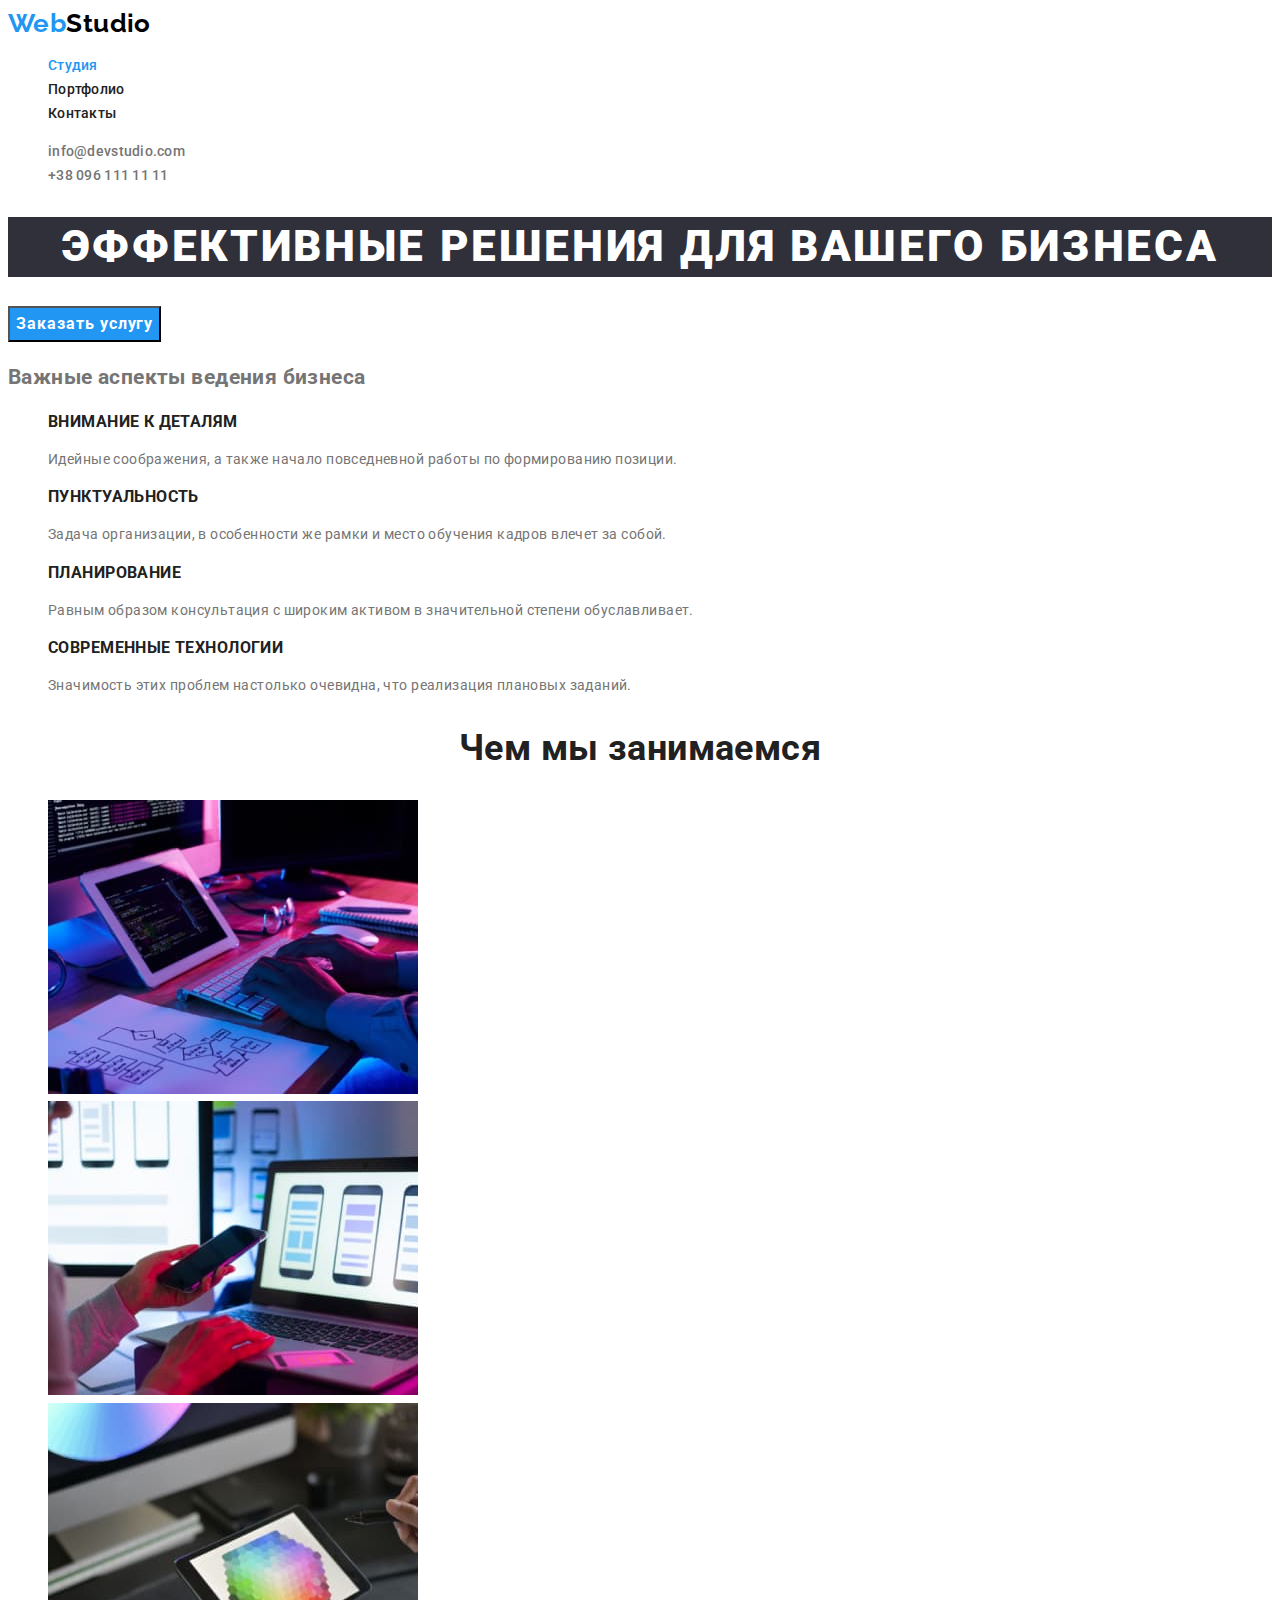
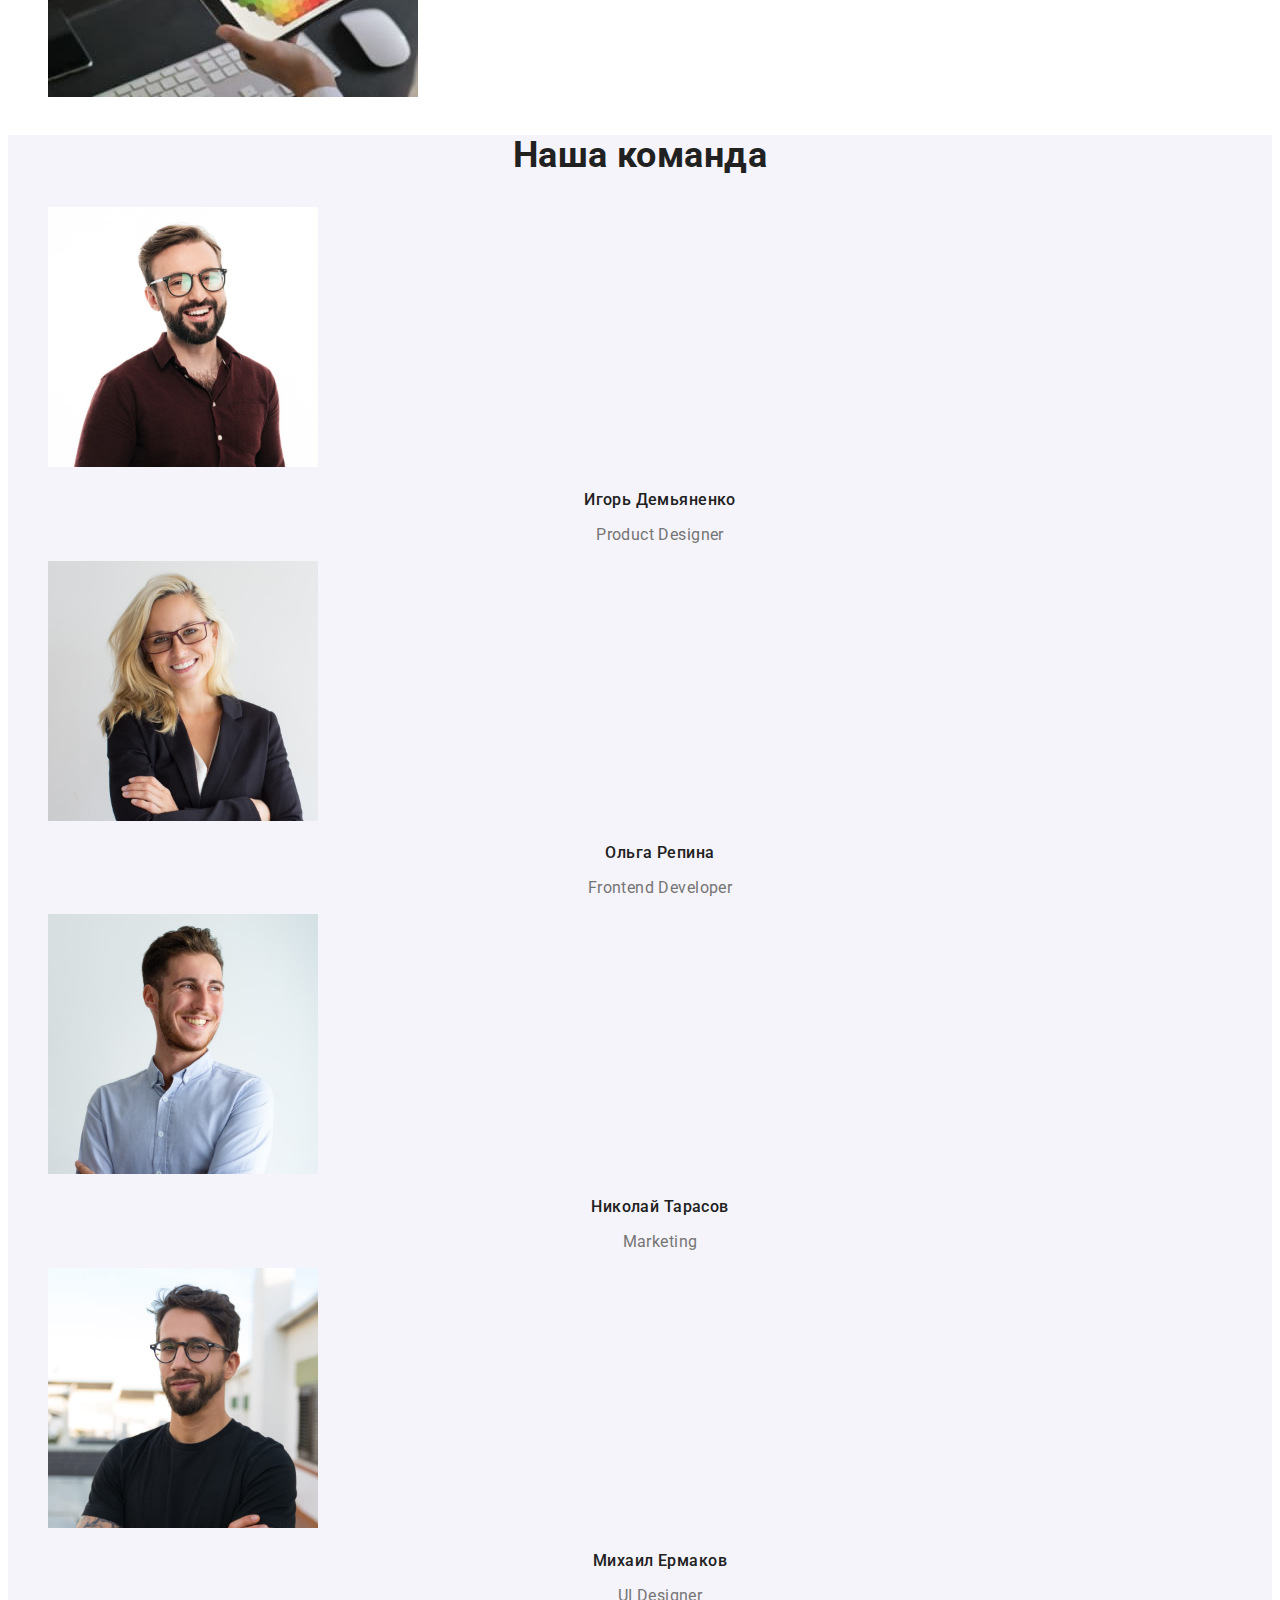
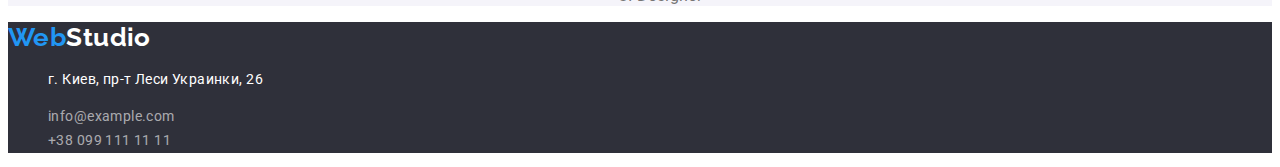
<file: index.html>
<!DOCTYPE html>
<html lang="ru">
<head>
    <meta charset="UTF-8">
    <meta http-equiv="X-UA-Compatible" content="IE=edge">
    <meta name="viewport" content="width=device-width, initial-scale=1.0">
    <title>Document</title>
    <link rel="preconnect" href="https://fonts.googleapis.com">
    <link rel="preconnect" href="https://fonts.gstatic.com" crossorigin>
    <link href="https://fonts.googleapis.com/css2?family=Raleway:wght@700&family=Roboto:wght@400;500;700;900&display=swap"
        rel="stylesheet">
    <link rel="stylesheet" href="./css/styles.css">
</head>
<body">
    <!--page header  -->
    <header>
        <!-- page navigation -->
        <nav class="page-nav">
        <a href="#" class="link site-logo" href="/index.html">
            Web<span class="accent">Studio</span>
        </a>

        <ul class="site-nav list">
            <li class="site-nav-item"><a href="./index.html" class="link site-nav-link current">Студия</a> </li>
            <li class="site-nav-item"><a href="./portfolio.html" class="link site-nav-link">Портфолио</a></li>
            <li class="site-nav-item"><a href="#" class="link site-nav-link">Контакты</a></li>
        </ul>
        </nav>
<!-- contacts -->
        <ul class="auth-nav list">
           <li class="auth-nav-item"><a href="mailto:info@devstudio.com" class="link auth-nav-link">info@devstudio.com</a></li>
           <li class="auth-nav-item"><a href="tel:+380961111111" class="link auth-nav-link">+38 096 111 11 11</a></li>
        </ul>
    </header>
<!-- main content -->
    <main>
        <!-- block hero -->
        <div>
            <section class="hero">
                <h1 class="hero-title">Эффективные решения для вашего бизнеса</h1>
                <button type="button" class="hero-button">Заказать услугу</button>
            </section>
        </div>

        <!-- main aspects section-->
            <section class="section">
                <h2 class="aspects-section-title">Важные аспекты ведения бизнеса</h2>

                <ul class="aspects list">
                    <li>
                        <h3 class="text-title">Внимание к деталям</h3>
                        <p class="aspects-text">Идейные соображения, а также начало повседневной работы по формированию позиции.</p>
                    </li>

                    <li>
                        <h3 class="text-title">Пунктуальность</h3>
                        <p class="aspects-text">Задача организации, в особенности же рамки и место обучения кадров влечет за собой.</p>
                    </li>

                    <li>
                        <h3 class="text-title">Планирование</h3>
                        <p class="aspects-text">Равным образом консультация с широким активом в значительной степени обуславливает.</p>
                    </li>


                    <li>
                        <h3 class="text-title">Современные технологии</h3>
                        <p class="aspects-text">Значимость этих проблем настолько очевидна, что реализация плановых заданий.</p>
                    </li>
                </ul>
            </section>

<!-- what we do section -->
            <section class="our-work-section">
                <h2 class="section-title">Чем мы занимаемся</h2>
                <ul class="services list">
                    <li><a href="#"> <img src="./imges/img1.jpg" alt="человек печатает на клавиатуре" width="370" height="294"></a> </li>
                    <li><a href="#"> <img src="./imges/img2.jpg" alt="человек держить телефон перед ноутбуком" width="370" height="294"></a></li>
                    <li><a href="#"><img src="./imges/img3.jpg" alt="человек делает рисунок на планшете" width="370" height="294"></a></li>
                </ul>
            </section>

<!-- our team section -->
            <section class=" our-team-section">
                <h2 class="section-title">Наша команда</h2>
                <ul class="team list">
                    <li>
                        <img src="./imges/img2-1.jpg" alt="фото улыбающегося молодого брюнета в очках с бородой" width="270" height="260">
                        <h3 class="team-list-title">Игорь Демьяненко</h3>
                        <p class="team-text">Product Designer</p>
                    </li>
                    <li>
                        <img src="./imges/img2-2.jpg" alt="фото привлекательной молодой блондинки в очках" width="270" height="260">
                        <h3 class="team-list-title">Ольга Репина</h3>
                        <p class="team-text">Frontend Developer</p>
                    </li>
                    <li>
                        <img src="./imges/img2-3.jpg" alt="фото улыбающегося темно-русого молодого мужчины" width="270" height="260">
                        <h3 class="team-list-title">Николай Тарасов</h3>
                        <p class="team-text">Marketing</p>
                    </li>
                    <li>
                        <img src="./imges/img2-4.jpg" alt="фото ухмыляющегося молодого брюнета в очках с бородой" width="270" height="260">
                        <h3 class="team-list-title">Михаил Ермаков</h3>
                        <p class="team-text">UI Designer</p>
                    </li>
                </ul>
            </section>
    </main>
    <!-- footer -->
    <footer>
        <div class="footer-background-color">
         <a href="/index.html" class=" link site-logo">
        Web<span class="accent-footer">Studio</span>
         </a>
    <!-- address -->
         <address class="address">
         <ul class="list">
             <li><p class="footer-address">г. Киев, пр-т Леси Украинки, 26</p></li>
             <li><a href="mailto:info@example.com" class="link address-list-item"">info@example.com</a></li>
             <li><a href="tel:+380991111111" class="link address-list-item">+38 099 111 11 11</a></li>
         </ul>
         </address>
        </div>
         </footer>
</body>
</html>
</file>
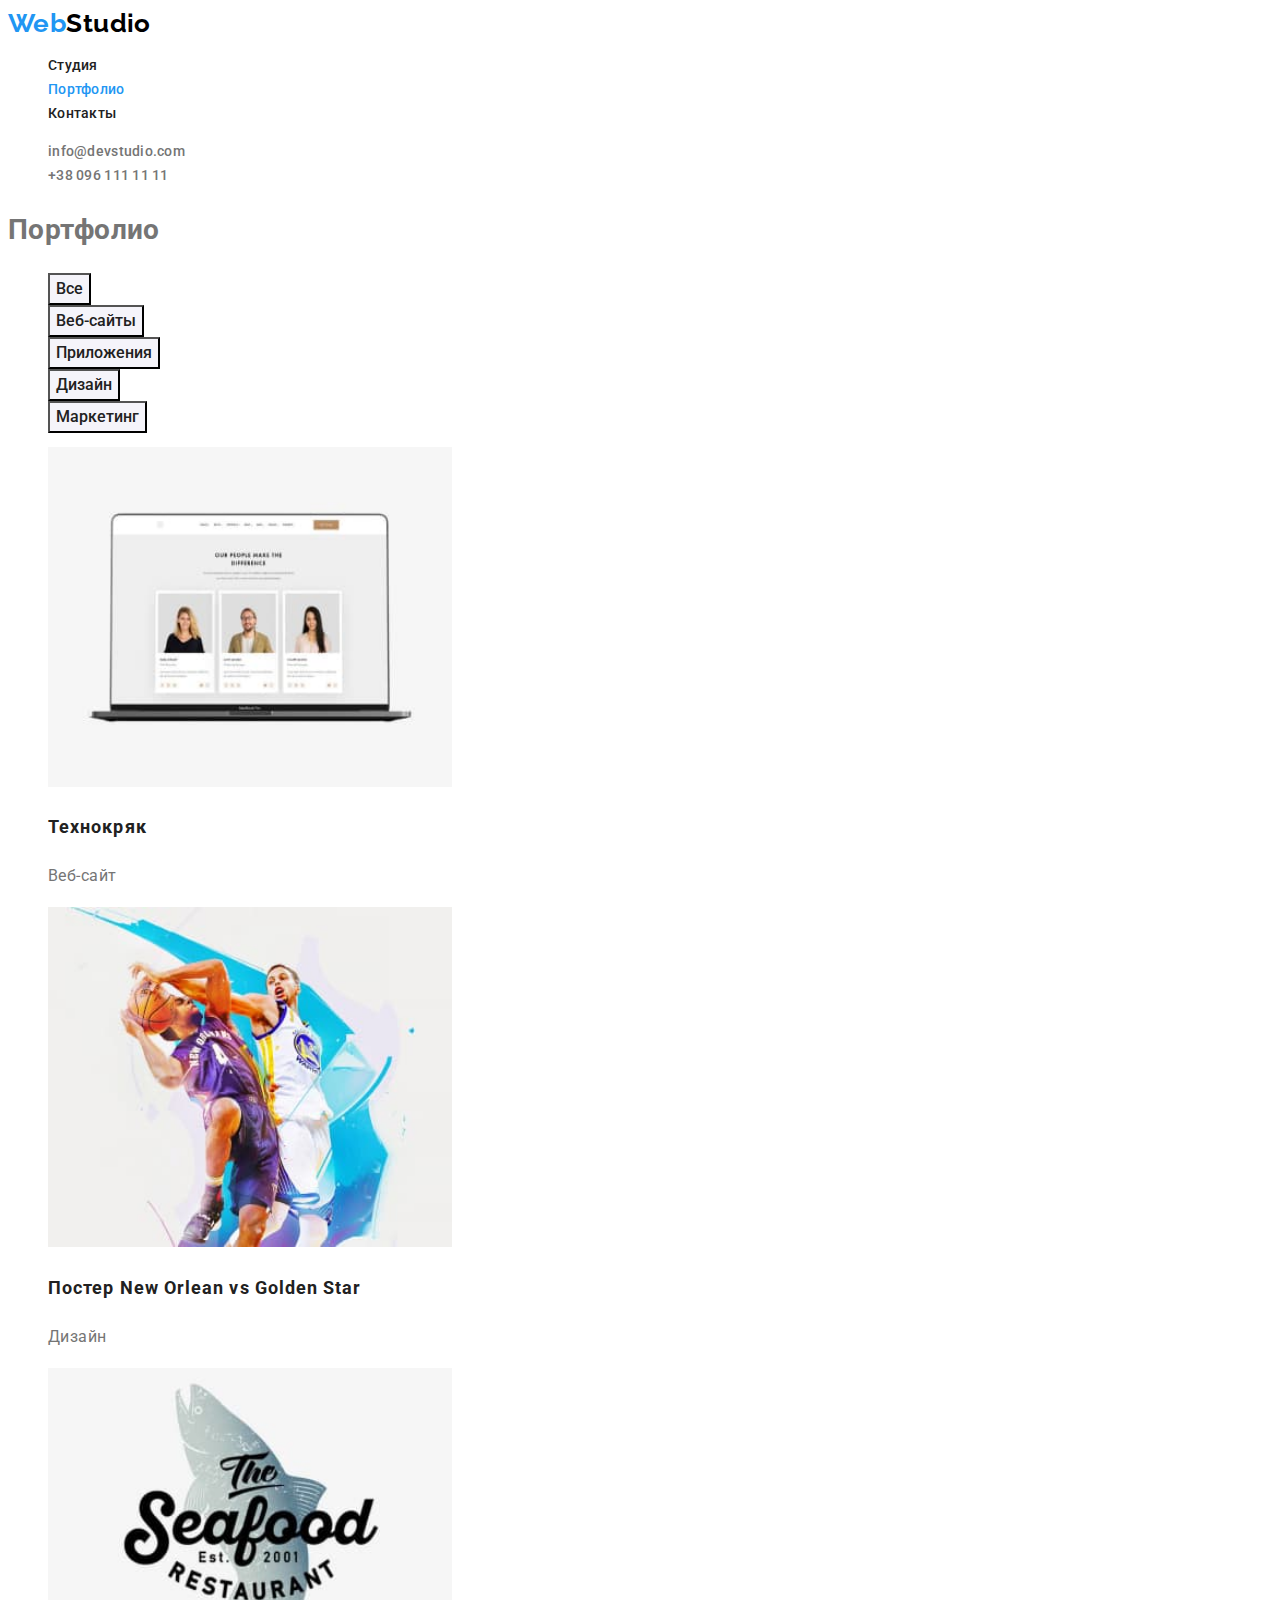
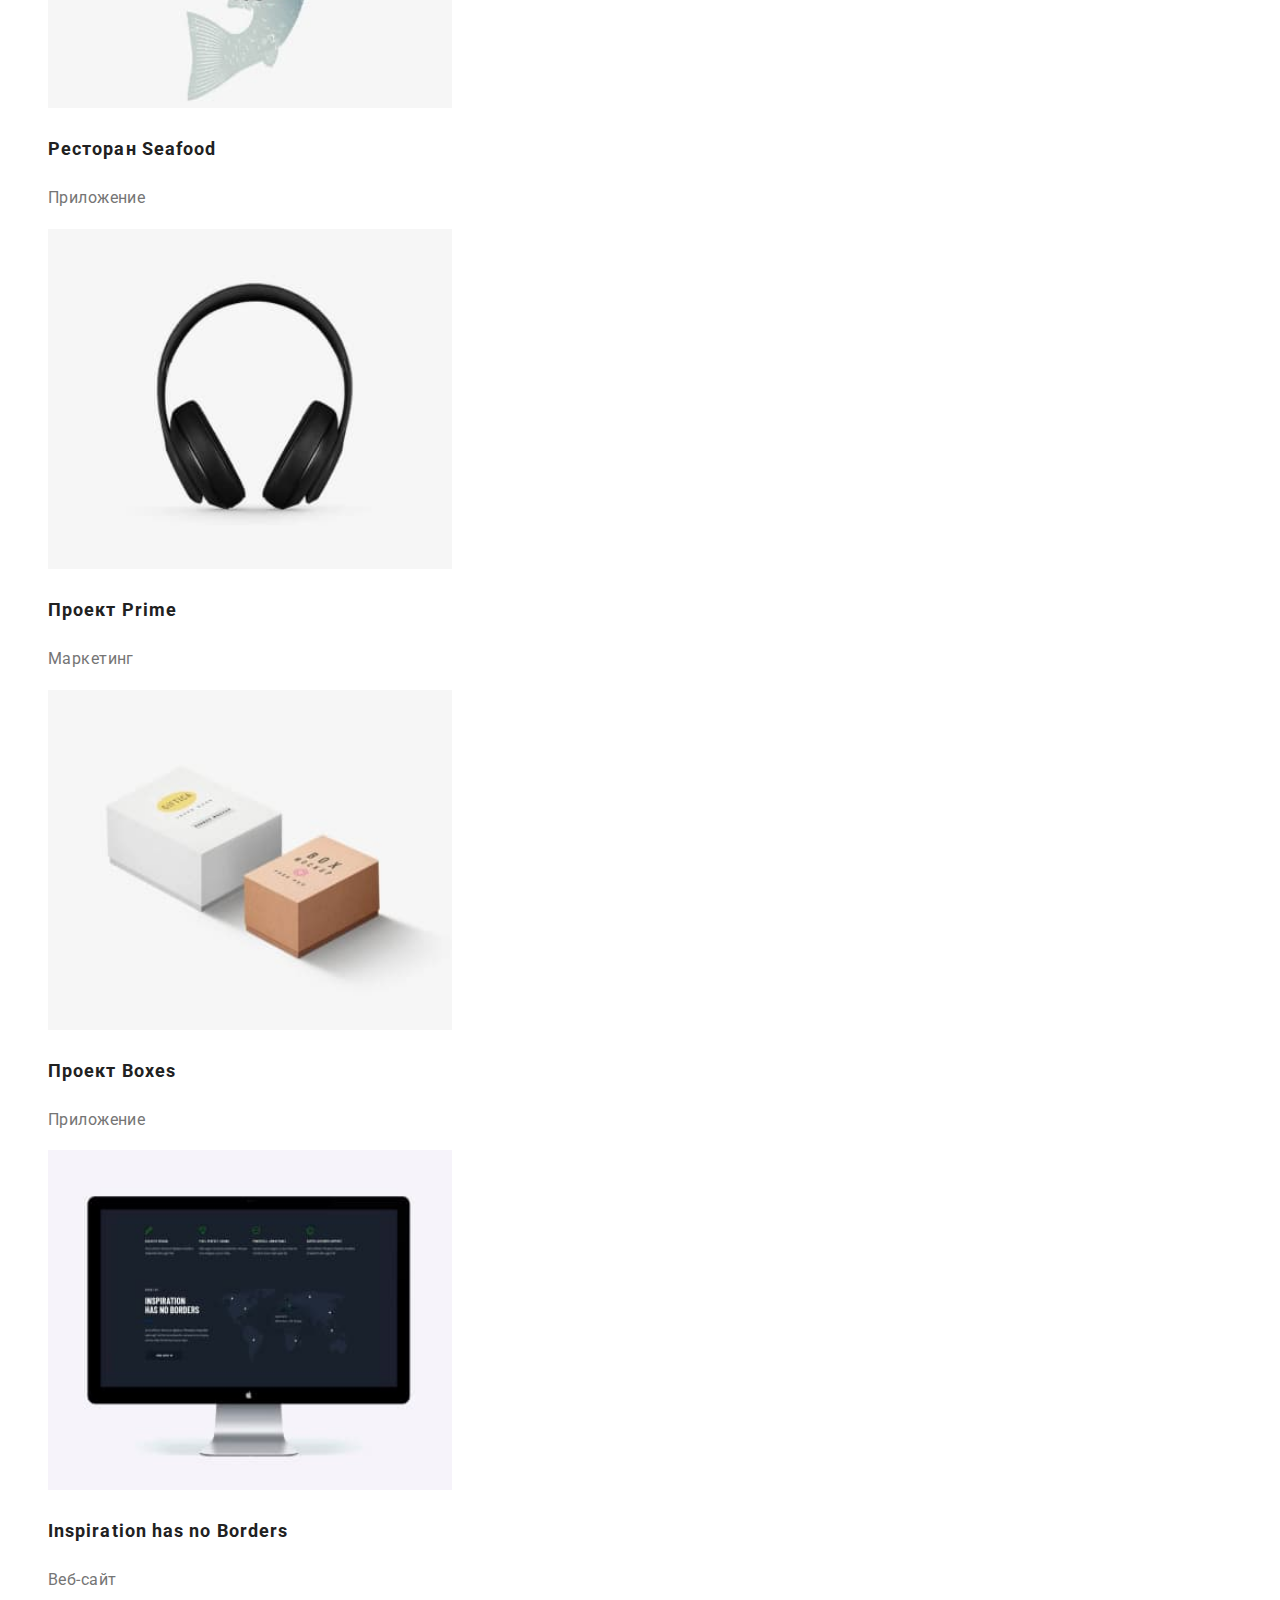
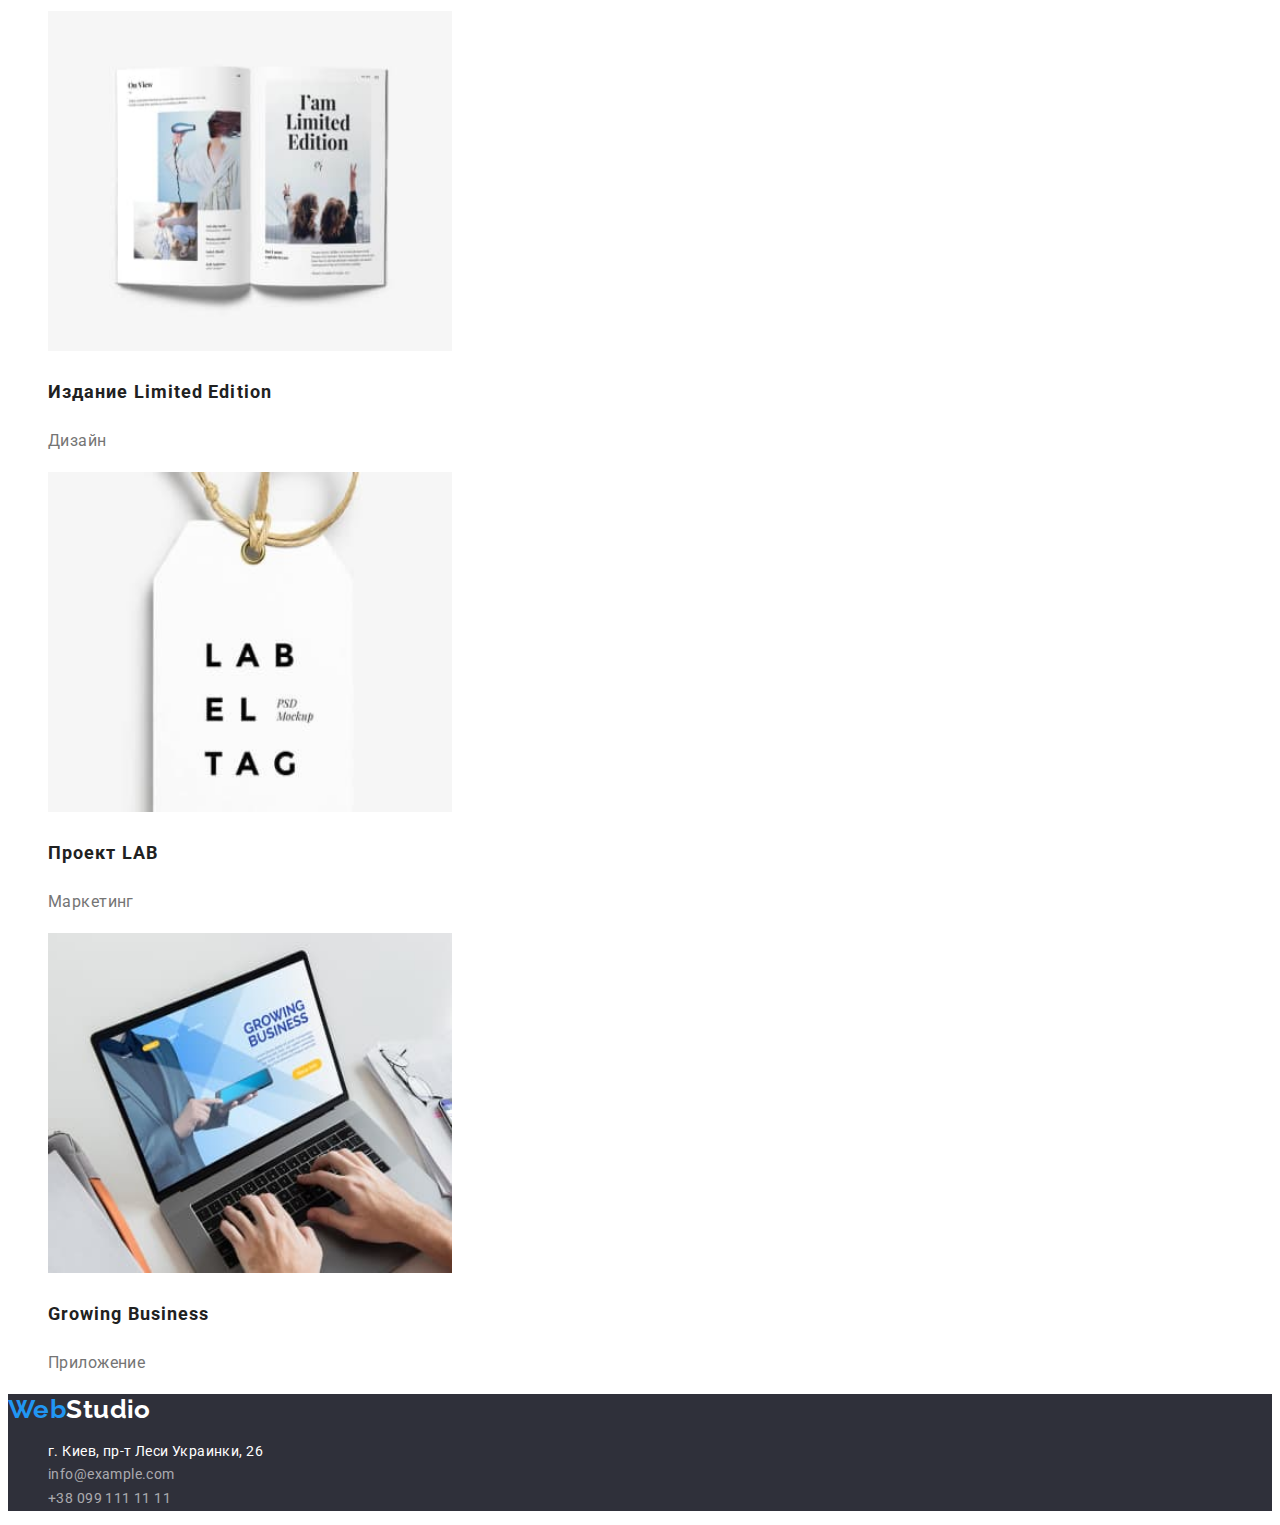
<file: portfolio.html>
<!DOCTYPE html>
<html lang="ru">
<head>
    <meta charset="UTF-8">
    <meta http-equiv="X-UA-Compatible" content="IE=edge">
    <meta name="viewport" content="width=device-width, initial-scale=1.0">
    <title>Document</title>
    <link rel="preconnect" href="https://fonts.googleapis.com">
    <link rel="preconnect" href="https://fonts.gstatic.com" crossorigin>
    <link href="https://fonts.googleapis.com/css2?family=Raleway:wght@700&family=Roboto:wght@400;500;700;900&display=swap"
        rel="stylesheet">
    <link rel="stylesheet" href="./css/styles.css">
</head>

<body>
    <!--page header  -->
    <header>
        <!-- page navigation -->
        <nav class="page-nav">
            <a class="link site-logo" href="/index.html">
                Web<span class="accent">Studio</span>
            </a>
    
            <ul class="site-nav list">
                <li><a href="./index.html" class="link site-nav-link">Студия</a> </li>
                <li><a href="./portfolio.html" class="link site-nav-link current">Портфолио</a></li>
                <li><a href="#" class="link site-nav-link">Контакты</a></li>
            </ul>
        </nav>
        <!-- contacts -->
        <ul class="auth-nav list">
            <li><a href="mailto:info@devstudio.com" class="link auth-nav-link">info@devstudio.com</a></li>
            <li><a href="tel:+380961111111" class="link auth-nav-link">+38 096 111 11 11</a></li>
        </ul>
    </header>

    <main>
        <section class="filter">
            <h1>Портфолио</h1>
        <ul class=" list">
           <li class="filter-item"><button type="button" class="filter-button">Все </button></li>
           <li class="filter-item"><button type="button" class="filter-button"> Веб-сайты </button></li>
           <li class="filter-item"><button type="button" class="filter-button"> Приложения </button></li>
           <li class="filter-item"><button type="button" class="filter-button"> Дизайн </button></li>
           <li class="filter-item"><button type="button" class="filter-button"> Маркетинг</button></li>
        </ul>

        <ul class="list gallery">
            <li class="gallery-item">
                <a href="" class="link gallery-link">
                    <img src="./imges/img3-1.jpg" alt="фото страницы веб-сайта" width="404" height="340">
                    <h2 class="gallery-title">Технокряк</h2>
                    <p class="gallery-description-text">Веб-сайт</p>
                </a>
              
            </li>
            <li class="gallery-item">
                <a href="" class="link gallery-link">
                <img src="./imges/img3-2.jpg" alt="фото двух мужчин играющих в баскетбол" width="404" height="340">
                <h2 class="gallery-title">Постер New Orlean vs Golden Star</h2>
                <p class="gallery-description-text">Дизайн</p>
                </a>
            </li>
            <li class="gallery-item">
                <a href="" class="link gallery-link">
                <img src="./imges/img3-3.jpg" alt="фото логотипа ресторана" width="404" height="340">
                <h2 class="gallery-title">Ресторан Seafood</h2>
                <p class="gallery-description-text">Приложение</p>
                </a>
            </li>
            <li class="gallery-item">
                <a href="" class="link gallery-link">
                <img src="./imges/img3-4.jpg" alt="фото наушников" width="404" height="340">
                <h2 class="gallery-title">Проект Prime</h2>
                <p class="gallery-description-text">Маркетинг</p>
                </a>
            </li>
            <li class="gallery-item">
                <a href="" class="link gallery-link">
                <img src="./imges/img3-5.jpg" alt="фото коробок" width="404" height="340">
                <h2 class="gallery-title">Проект Boxes</h2>
                <p class="gallery-description-text">Приложение</p>
                </a>
            </li>
            <li class="gallery-item"> 
                <a href="" class="link gallery-link">
                <img src="./imges/img3-6.jpg" alt="фото монитора со станицей веб-сайта" width="404" height="340">
                <h2 class="gallery-title">Inspiration has no Borders</h2>
                <p class="gallery-description-text">Веб-сайт</p>
                </a>
            </li>
            <li class="gallery-item"> 
                <a href="" class="link gallery-link">
                <img src="./imges/img3-7.jpg" alt="фото развернутого журнала" width="404" height="340">
                <h2 class="gallery-title">Издание Limited Edition</h2>
                <p class="gallery-description-text">Дизайн</p>
                </a>
            </li>
            <li class="gallery-item"> 
                <a href="" class="link gallery-link">
                <img src="./imges/img3-8.jpg" alt="фото бумажного ярлыка с надписью" width="404" height="340">
                <h2 class="gallery-title">Проект LAB</h2>
                <p class="gallery-description-text">Маркетинг</p>
                </a>
            </li>
            <li class="gallery-item"> 
                <a href="" class="link gallery-link">
                <img src="./imges/img3-9.jpg" alt="фото мужчины печатающего на наутбуке, с открытой веб-страницей" width="404" height="340">
                <h2 class="gallery-title">Growing Business</h2>
                <p class="gallery-description-text">Приложение</p>
                </a>
            </li>
        </ul>
        </section>
    </main>

    <footer>
        <div class="footer-background-color">
            <a href="/index.html" class="link site-logo">
                Web<span class="accent-footer">Studio</span>
            </a>
            <!-- address -->
            <address class="address">
                <ul class="list">
                    <li><span class="footer-address">г. Киев, пр-т Леси Украинки, 26</span></li>
                    <li><a href="mailto:info@example.com" class="link address-list-item"">info@example.com</a></li>
                 <li><a href=" tel:+380991111111" class="link  address-list-item">+38 099 111 11 11</a></li>
                </ul>
            </address>
        </div>
    </footer>
  

</body>
</html>
</file>
<file: css/styles.css>
:root {
  --main-text-coor: #757575;
  --title-text-color: #212121;
  --accent-color: #2196f3;
  --main-background-colore: #ffffff;
  --secondary-background-colore: #f5f4fa;
}

body {
  background-color: var(--main-background-colore);
  color: var(--main-text-coor);
  font-family: 'Roboto', sans-serif;
  font-size: 14px;
  line-height: 1.71;
  letter-spacing: 0.03em;
}

.list {
  list-style: none;
}

.link {
  text-decoration: none;
}

/*page-nav */
.site-logo {
  color: var(--accent-color);
  font-family: 'Raleway', sans-serif;
  font-weight: 700;
  font-size: 26px;
  line-height: 1.19;
}

.accent {
  color: #000000;
}

.site-nav-link {
  color: var(--title-text-color);
  font-weight: 500;
  line-height: 1.14;
  letter-spacing: 0.02em;
}

.site-nav-link:hover,
.site-nav-link:focus,
.current {
  color: var(--accent-color);
}

/*contacts*/
.auth-nav-link {
  color: var(--main-text-coor);
  font-weight: 500;
  line-height: 1.14;
  letter-spacing: 0.02em;
}

.auth-nav-link:hover,
.auth-nav-link:focus {
  color: var(--accent-color);
}

/*hero section*/
.hero-button {
  color: var(--main-background-colore);
  background-color: var(--accent-color);
  font-family: inherit;
  font-weight: 700;
  font-size: 16px;
  line-height: 1.87;
  letter-spacing: 0.06em;
}

.hero-button:hover,
.hero-button:focus {
  background-color: #188ce8;
}

.hero-button {
  cursor: pointer;
}

.hero-title {
  color: var(--main-background-colore);
  /*поставила на время цвет фона что бы было видно белые буквы*/
  background-color: #2f303a;
  font-weight: 900;
  font-size: 44px;
  line-height: 1.36;
  text-align: center;
  letter-spacing: 0.06em;
  text-transform: uppercase;
}

/*aspects section*/
.text-title {
  color: var(--title-text-color);
  font-weight: 700;
  line-height: 1.14;
  text-transform: uppercase;
}

.aspects-text {
  color: var(--main-text-coor);
}

/*our team, what we do section titles*/
.section-title {
  color: var(--title-text-color);
  font-weight: 700;
  font-size: 36px;
  line-height: 1.16;
  text-align: center;
}

.our-team-section {
  background-color: var(--secondary-background-colore);
}

.team-list-title {
  color: var(--title-text-color);
  font-weight: 500;
  font-size: 16px;
  line-height: 1.18;
  text-align: center;
}

.team-text {
  font-size: 16px;
  line-height: 1.18;
  text-align: center;
}

/*footer address*/

.footer-background-color {
  background-color: #2f303a;
}

.accent-footer {
  color: var(--main-background-colore);
}

.address {
  color: var(--main-background-colore);
  font-style: normal;
}

.address-list-item {
  color: rgba(255, 255, 255, 0.6);
}

.address-list-item:hover,
.address-list-item:focus {
  color: var(--accent-color);
}

/*portfolio page*/

.filter-button {
  font-family: inherit;
  color: var(--title-text-color);
  background-color: var(--secondary-background-colore);
  font-weight: 500;
  font-size: 16px;
  line-height: 1.62;
}

.filter-button:hover,
.filter-button:focus {
  background-color: var(--accent-color);
  color: var(--main-background-colore);
}

.filter-button {
  cursor: pointer;
}

.gallery-title {
  color: var(--title-text-color);
  font-weight: 700;
  font-size: 18px;
  line-height: 2;
  letter-spacing: 0.06em;
}

.gallery-description-text {
  color: var(--main-text-coor);
  font-size: 16px;
  line-height: 1.87;
}

/* цвет заголовков #212121 */
/* белый цвет #FFFFFF*/
/* акцент #2196F3*/
/* цвет текста  #757575 */
/* вторичный цвет  фона #F5F4FA */
</file>
